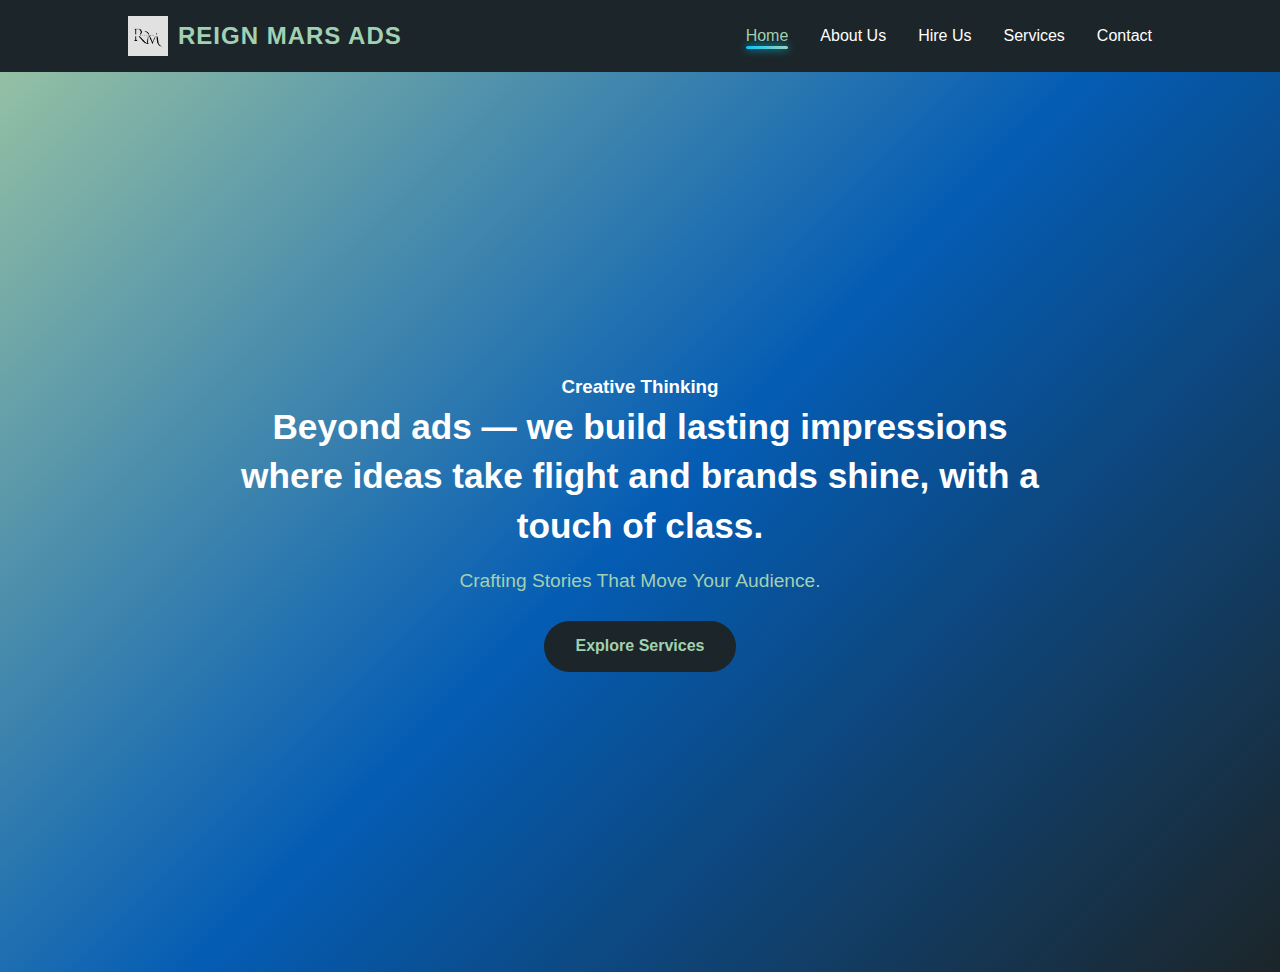
<file: index.html>
<!DOCTYPE html>
<html lang="en">
<head>
  <meta charset="UTF-8">
  <meta name="viewport" content="width=device-width, initial-scale=1.0">
  <title>REIGN MARS ADS</title>
  <link rel="stylesheet" href="index.css">
</head>
<body>
  <!-- Navbar -->
  <header>
    <nav class="navbar">
      <div class="logo-container">
        <img src="REIGN MARS ADS.png" alt="Company Logo" class="logo-img">
        <span class="logo-text">REIGN MARS ADS</span>
      </div>
      <ul class="nav-links">
        <li><a href="#" class="active">Home</a></li>
        <li><a href="../about us/about.html">About Us</a></li>
        <li><a href="../hire us/hire.html">Hire Us</a></li>
        <li><a href="../services/services.html">Services</a></li>
        <li><a href="../contact us/contactus.html">Contact</a></li>
      </ul>
    </nav>
  </header>

  <!-- Hero Section -->
  <section id="home" class="hero">
    <div class="hero-content">
      <h3 class="subtitle">Creative Thinking</h3>
      <h1>Beyond ads — we build lasting impressions <br>
          where ideas take flight and brands shine, with a touch of class.</h1>
      <p>Crafting Stories That Move Your Audience.</p>
      <a href="../services/services.html" class="btn">Explore Services</a>
    </div>
  </section>
</body>
</html>
</file>
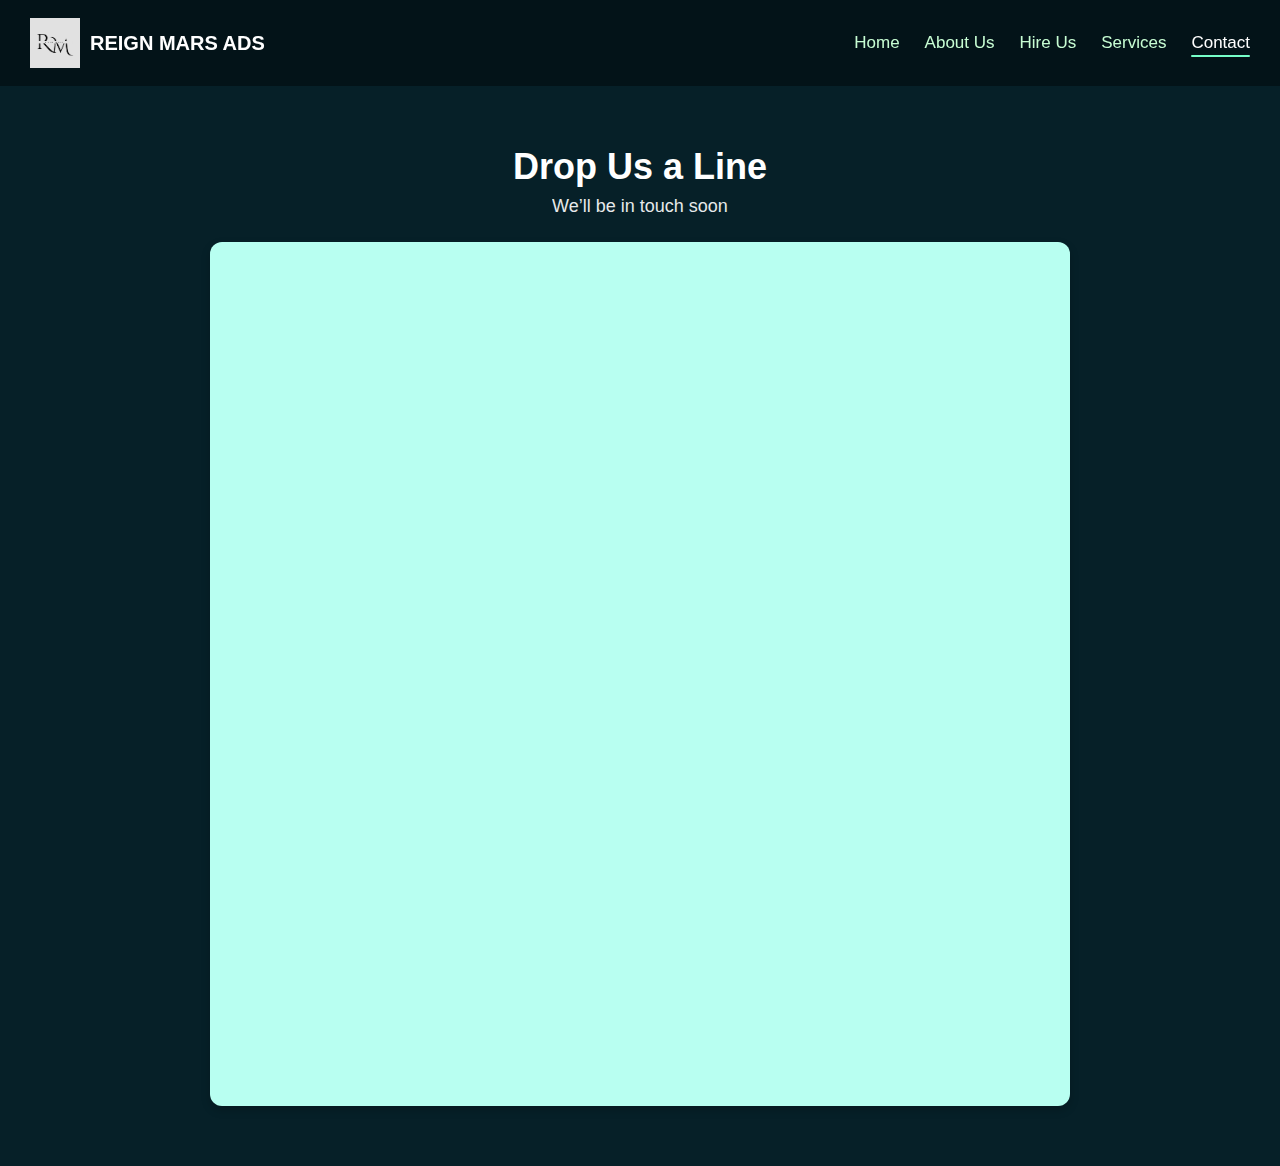
<file: contactus.html>
<!DOCTYPE html>
<html lang="en">
<head>
  <meta charset="UTF-8">
  <meta name="viewport" content="width=device-width, initial-scale=1.0">
  <title>Contact Us - Company</title>
  <link rel="stylesheet" href="contactus.css">
</head>
<body>
    <header><nav class="navbar">
      <div class="logo-container">
        <img src="REIGN MARS ADS.png" alt="Company Logo" class="logo-img">
        <span class="logo-text">REIGN MARS ADS</span>
      </div>
      <ul class="nav-links">
        <li><a href="../home/home.html">Home</a></li>
        <li><a href="../about us/about.html">About Us</a></li>
        <li><a href="../hire us/hire.html">Hire Us</a></li>
        <li><a href="../services/services.html">Services</a></li>
        <li><a href="#"class="active">Contact</a></li>
      </ul>
    </nav></header>
  <div class="contact-form-container">
    <h1>Drop Us a Line</h1>
    <p>We’ll be in touch soon</p>
    <div class="form-wrapper">
      <iframe src="https://docs.google.com/forms/d/e/1FAIpQLSfd3MXNhLouWUCPxMOB6KIZLy7jaONnTb6uHD4TbwpFWFQH3Q/viewform?usp=sharing&ouid=115189873283898261241" 
              width="100%" 
              height="800" 
              frameborder="0" 
              marginheight="0" 
              marginwidth="0">
        Loading…
      </iframe>
    </div>
  </div>
</body>
</html>
</file>
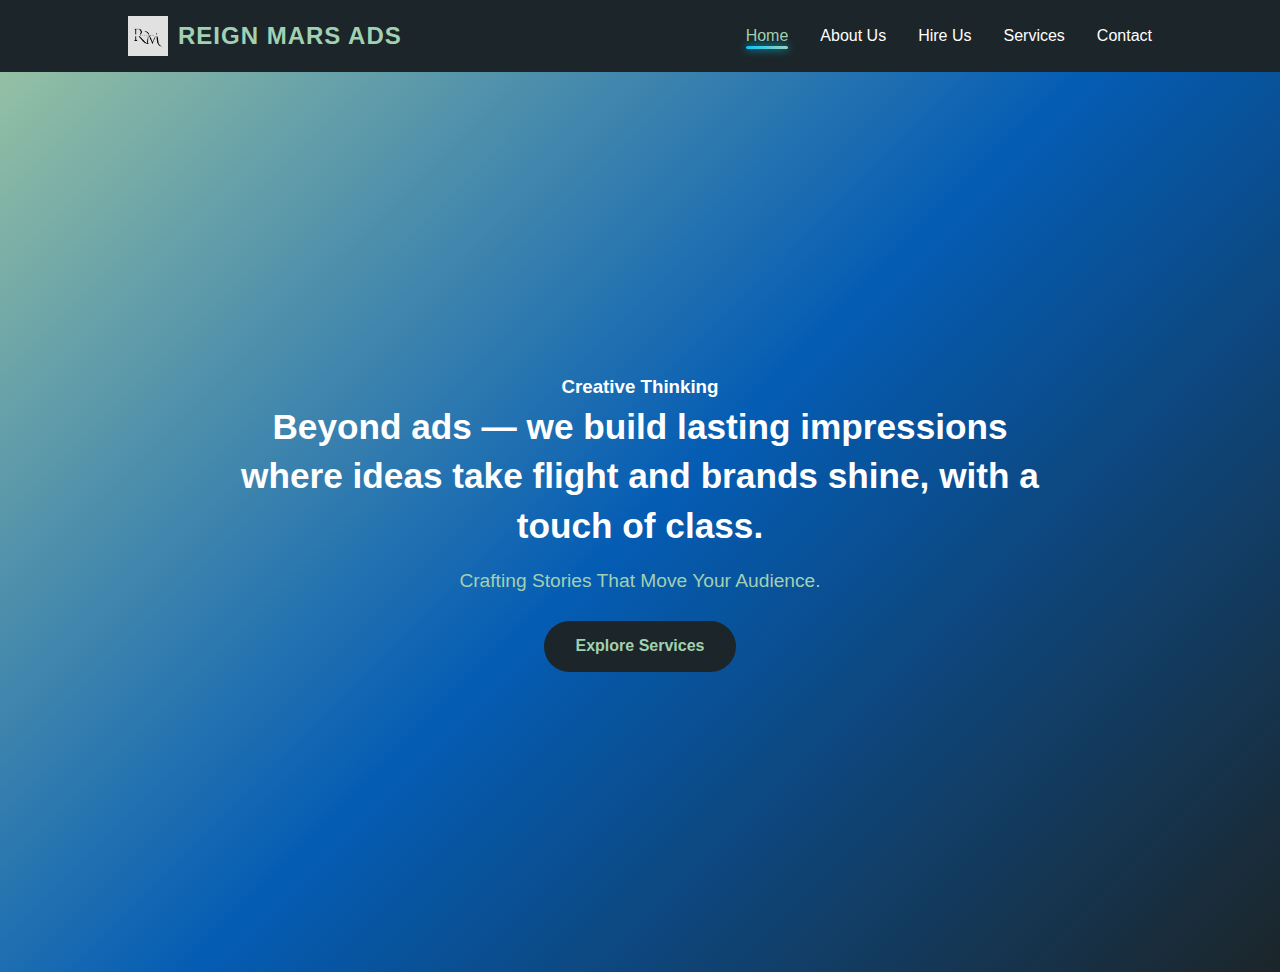
<file: home.html>
<!DOCTYPE html>
<html lang="en">
<head>
  <meta charset="UTF-8">
  <meta name="viewport" content="width=device-width, initial-scale=1.0">
  <title>REIGN MARS ADS</title>
  <link rel="stylesheet" href="home.css">
</head>
<body>
  <!-- Navbar -->
  <header>
    <nav class="navbar">
      <div class="logo-container">
        <img src="REIGN MARS ADS.png" alt="Company Logo" class="logo-img">
        <span class="logo-text">REIGN MARS ADS</span>
      </div>
      <ul class="nav-links">
        <li><a href="#" class="active">Home</a></li>
        <li><a href="../about us/about.html">About Us</a></li>
        <li><a href="../hire us/hire.html">Hire Us</a></li>
        <li><a href="../services/services.html">Services</a></li>
        <li><a href="../contact us/contactus.html">Contact</a></li>
      </ul>
    </nav>
  </header>

  <!-- Hero Section -->
  <section id="home" class="hero">
    <div class="hero-content">
      <h3 class="subtitle">Creative Thinking</h3>
      <h1>Beyond ads — we build lasting impressions <br>
          where ideas take flight and brands shine, with a touch of class.</h1>
      <p>Crafting Stories That Move Your Audience.</p>
      <a href="../services/services.html" class="btn">Explore Services</a>
    </div>
  </section>
</body>
</html>
</file>
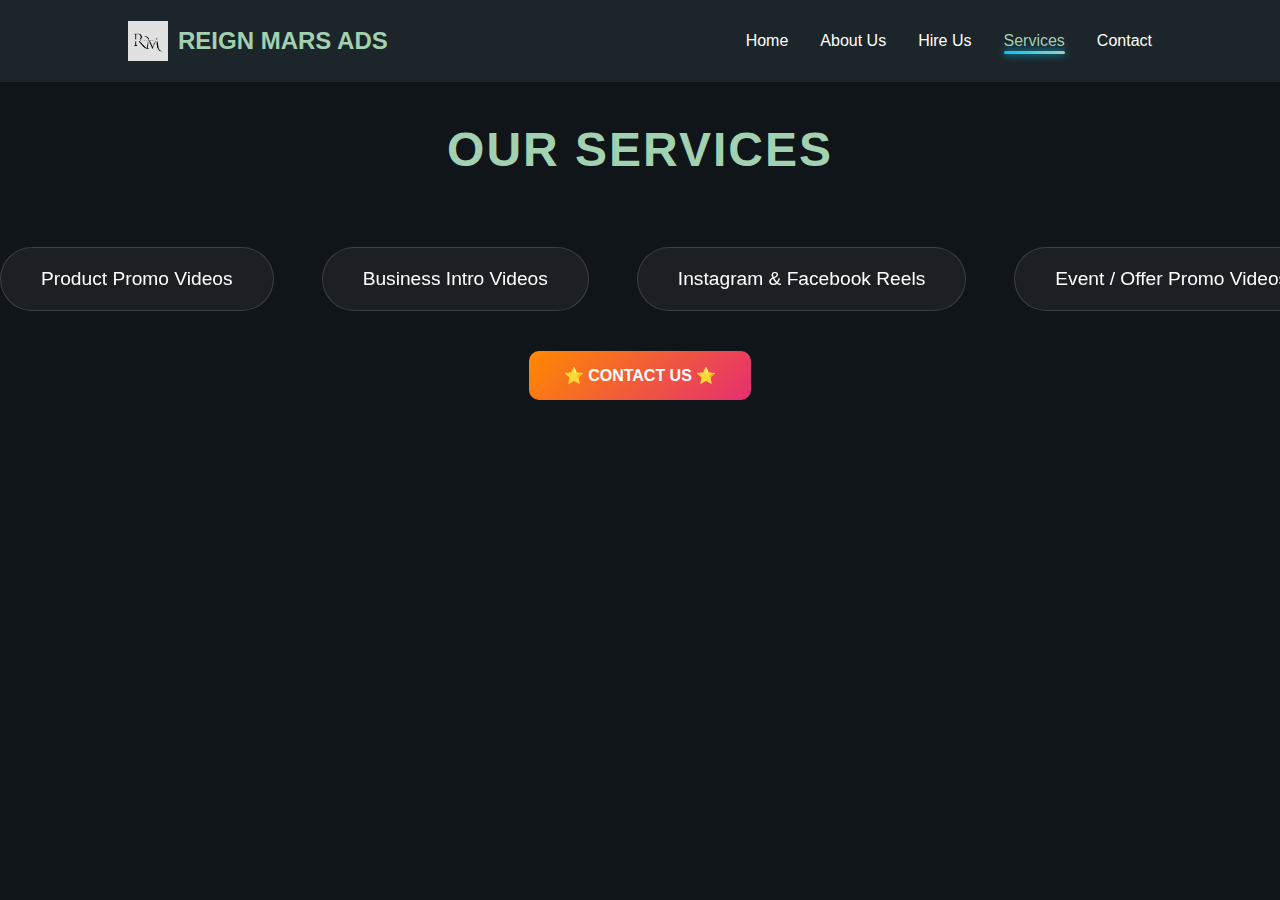
<file: services.html>
<!DOCTYPE html>
<html lang="en">
<head>
    <meta charset="UTF-8">
    <meta name="viewport" content="width=device-width, initial-scale=1.0">
    <title>Reign Mars Ads - Services</title>
    <link rel="stylesheet" href="services.css">
</head>
<body>

<!-- ================= NAVBAR ================= -->
<nav class="navbar">
    <div class="logo-container">
        <img src="REIGN MARS ADS.png" class="logo-img" alt="logo">
        <span class="logo-text">REIGN MARS ADS</span>
    </div>

    <ul class="nav-links">
        <li><a href="../home/index.html">Home</a></li>
        <li><a href="../about us/about.html">About Us</a></li>
        <li><a href="../hire us/hire.html">Hire Us</a></li>
        <li><a class="active" href="services.html">Services</a></li>
        <li><a href="../contact us/contactus.html">Contact</a></li>
    </ul>
</nav>

<!-- ================= SERVICES SECTION ================= -->
<section class="services-section">
    <h1 class="services-title">OUR SERVICES</h1>

    <div class="infinity-loop">

        <div class="loop-track">
            <div class="service-item">Product Promo Videos</div>
            <div class="service-item">Business Intro Videos</div>
            <div class="service-item">Instagram & Facebook Reels</div>
            <div class="service-item">Event / Offer Promo Videos</div>
            <div class="service-item">Logo Animation & Branding Videos</div>

            <!-- Duplicate for seamless loop -->
            <div class="service-item">Product Promo Videos</div>
            <div class="service-item">Business Intro Videos</div>
            <div class="service-item">Instagram & Facebook Reels</div>
            <div class="service-item">Event / Offer Promo Videos</div>
            <div class="service-item">Logo Animation & Branding Videos</div>
        </div>
<div class="contact-btn-container">
  <a href="../contact us/contactus.html" class="contact-btn">
    ⭐ CONTACT US ⭐
  </a>
</div>
    </div>

</section>

</body>
</html>
</file>
<file: index.css>
/* Global */
* {
  margin: 0;
  padding: 0;
  box-sizing: border-box;
  font-family: 'Poppins', sans-serif;
}
body {
  background: #1C2529;
  color: #fff;
  line-height: 1.6;
}

/* Navbar */
.navbar {
  display: flex;
  justify-content: space-between;
  align-items: center;
  padding: 1rem 10%;
  background: #1C2529;
  position: sticky;
  top: 0;
  z-index: 1000;
}
.logo-container {
  display: flex;
  align-items: center;
  gap: 10px;
}
.logo-img {
  height: 40px;
  width: 40px;
  object-fit: contain;
}
.logo-text {
  font-size: 1.5rem;
  font-weight: bold;
  color: #A1D1B1;
  letter-spacing: 1px;
}
.nav-links {
  list-style: none;
  display: flex;
  gap: 2rem;
}
.nav-links a {
  color: #fff;
  text-decoration: none;
  position: relative;
  transition: 0.3s;
  padding-bottom: 5px;
}
.nav-links a:hover,
.nav-links a.active {
  color: #A1D1B1;
}
/* Aura glow underline */
.nav-links a::after {
  content: '';
  position: absolute;
  left: 0;
  bottom: 0;
  width: 0%;
  height: 3px;
  background: linear-gradient(90deg, #00c6ff, #A1D1B1);
  box-shadow: 0 0 8px #00c6ff;
  transition: width 0.3s ease-in-out;
  border-radius: 5px;
}
.nav-links a:hover::after,
.nav-links a.active::after {
  width: 100%;
}

/* Hero Section */
.hero {
  height: 100vh;
  background: linear-gradient(135deg, rgba(161,209,177,0.9), rgba(0,102,204,0.85), rgba(28,37,41,0.95)),
              url('https://images.unsplash.com/photo-1504384308090-c894fdcc538d?auto=format&fit=crop&w=1600&q=80') no-repeat center/cover;
  display: flex;
  justify-content: center;
  align-items: center;
  text-align: center;
  padding: 2rem;
}
.hero h4.subtitle {
  font-style: italic;
  color: #fff;
  margin-bottom: 1rem;
}
.hero h1 {
  font-size: 2.2rem;
  margin-bottom: 1rem;
  max-width: 900px;
  margin-left: auto;
  margin-right: auto;
  line-height: 1.4;
}
.hero p {
  font-size: 1.2rem;
  margin-bottom: 1.5rem;
  color: #A1D1B1;
}
.hero .btn {
  display: inline-block;
  padding: 0.8rem 2rem;
  background: #1C2529;
  color: #A1D1B1;
  border-radius: 30px;
  text-decoration: none;
  font-weight: bold;
  transition: 0.3s;
}
.hero .btn:hover {
  background: #A1D1B1;
  color: #1C2529;
}
</file>
<file: home.css>
/* Global */
* {
  margin: 0;
  padding: 0;
  box-sizing: border-box;
  font-family: 'Poppins', sans-serif;
}
body {
  background: #1C2529;
  color: #fff;
  line-height: 1.6;
}

/* Navbar */
.navbar {
  display: flex;
  justify-content: space-between;
  align-items: center;
  padding: 1rem 10%;
  background: #1C2529;
  position: sticky;
  top: 0;
  z-index: 1000;
}
.logo-container {
  display: flex;
  align-items: center;
  gap: 10px;
}
.logo-img {
  height: 40px;
  width: 40px;
  object-fit: contain;
}
.logo-text {
  font-size: 1.5rem;
  font-weight: bold;
  color: #A1D1B1;
  letter-spacing: 1px;
}
.nav-links {
  list-style: none;
  display: flex;
  gap: 2rem;
}
.nav-links a {
  color: #fff;
  text-decoration: none;
  position: relative;
  transition: 0.3s;
  padding-bottom: 5px;
}
.nav-links a:hover,
.nav-links a.active {
  color: #A1D1B1;
}
/* Aura glow underline */
.nav-links a::after {
  content: '';
  position: absolute;
  left: 0;
  bottom: 0;
  width: 0%;
  height: 3px;
  background: linear-gradient(90deg, #00c6ff, #A1D1B1);
  box-shadow: 0 0 8px #00c6ff;
  transition: width 0.3s ease-in-out;
  border-radius: 5px;
}
.nav-links a:hover::after,
.nav-links a.active::after {
  width: 100%;
}

/* Hero Section */
.hero {
  height: 100vh;
  background: linear-gradient(135deg, rgba(161,209,177,0.9), rgba(0,102,204,0.85), rgba(28,37,41,0.95)),
              url('https://images.unsplash.com/photo-1504384308090-c894fdcc538d?auto=format&fit=crop&w=1600&q=80') no-repeat center/cover;
  display: flex;
  justify-content: center;
  align-items: center;
  text-align: center;
  padding: 2rem;
}
.hero h4.subtitle {
  font-style: italic;
  color: #fff;
  margin-bottom: 1rem;
}
.hero h1 {
  font-size: 2.2rem;
  margin-bottom: 1rem;
  max-width: 900px;
  margin-left: auto;
  margin-right: auto;
  line-height: 1.4;
}
.hero p {
  font-size: 1.2rem;
  margin-bottom: 1.5rem;
  color: #A1D1B1;
}
.hero .btn {
  display: inline-block;
  padding: 0.8rem 2rem;
  background: #1C2529;
  color: #A1D1B1;
  border-radius: 30px;
  text-decoration: none;
  font-weight: bold;
  transition: 0.3s;
}
.hero .btn:hover {
  background: #A1D1B1;
  color: #1C2529;
}
</file>
<file: services.css>
/* ========== GLOBAL ========== */
body {
  margin: 0;
  background: #10151a;
  font-family: 'Poppins', sans-serif;
  color: white;
  overflow-x: hidden;
}

/* ========== NAVBAR ========== */
.navbar {
  display: flex;
  justify-content: space-between;
  align-items: center;
  padding: 1rem 10%;
  background: #1C2529;
  position: sticky;
  top: 0;
  z-index: 1000;
}

.logo-container {
  display: flex;
  align-items: center;
  gap: 10px;
}

.logo-img {
  height: 40px;
  width: 40px;
}

.logo-text {
  font-size: 1.5rem;
  font-weight: bold;
  color: #A1D1B1;
}

.nav-links {
  list-style: none;
  display: flex;
  gap: 2rem;
}

.nav-links a {
  color: #fff;
  text-decoration: none;
  position: relative;
  padding-bottom: 5px;
  transition: 0.3s;
}

.nav-links a:hover,
.nav-links a.active {
  color: #A1D1B1;
}

.nav-links a::after {
  content: '';
  position: absolute;
  left: 0;
  bottom: 0;
  height: 3px;
  width: 0%;
  background: linear-gradient(90deg, #00c6ff, #A1D1B1);
  box-shadow: 0 0 8px #00c6ff;
  transition: width 0.3s;
  border-radius: 4px;
}

.nav-links a:hover::after,
.nav-links a.active::after {
  width: 100%;
}

/* MOBILE NAV FIX */
@media (max-width: 700px) {
  .nav-links {
    gap: 1rem;
  }
  .nav-links a {
    font-size: 0.8rem;
  }
}

/* ========== SERVICES SECTION ========== */
.services-title {
  text-align: center;
  margin-top: 40px;
  font-size: clamp(1.8rem, 4vw, 3rem);
  color: #A1D1B1;
  letter-spacing: 2px;
}

.infinity-loop {
  overflow: hidden;
  padding: 30px 0;
  margin-top: 40px;
  white-space: nowrap;
}

.loop-track {
  display: inline-flex;
  gap: clamp(1.5rem, 4vw, 3rem);
  animation: slideLoop 22s linear infinite;
}

@keyframes slideLoop {
  0% { transform: translateX(0); }
  100% { transform: translateX(-50%); }
}

/* SERVICE ITEMS */
.service-item {
  padding: clamp(10px, 2vw, 20px) clamp(20px, 4vw, 40px);
  font-size: clamp(0.9rem, 2vw, 1.2rem);
  border-radius: 40px;
  background: rgba(255, 255, 255, 0.05);
  border: 1px solid rgba(255, 255, 255, 0.14);
  backdrop-filter: blur(8px);
  cursor: default;
  transition: 0.3s;
  position: relative;
  color: #fff;
}

/* Glow effect */
.service-item::before {
  content: "";
  position: absolute;
  inset: -5px;
  border-radius: 50px;
  background: linear-gradient(90deg, #00c6ff, #A1D1B1);
  filter: blur(12px);
  opacity: 0;
  transition: 0.3s;
  z-index: -1;
}

.service-item:hover {
  transform: scale(1.1);
}

.service-item:hover::before {
  opacity: 1;
}
.contact-btn-container {
  display: flex;
  justify-content: center;  /* centers horizontally */
  margin-top: 40px;         /* spacing from services */
}

.contact-btn {
  padding: 15px 35px;
  background: linear-gradient(135deg, #ff8a00, #e52e71);
  color: #fff;
  font-weight: 600;
  font-size: 1rem;
  border-radius: 10px;
  text-decoration: none;
  transition: transform 0.3s ease, box-shadow 0.3s ease;
}

.contact-btn:hover {
  transform: scale(1.05);
  box-shadow: 0 15px 30px rgba(0,0,0,0.3);
}


/* ========= RESPONSIVE ========= */

@media (max-width: 600px) {
  .service-item {
    padding: 10px 20px;
    font-size: 0.8rem;
  }
}
</file>
<file: contactus.css>
/* Reset */
* {
  margin: 0;
  padding: 0;
  box-sizing: border-box;
}

/* Body */
body {
  font-family: Arial, sans-serif;
  background-color: #062028;
  color: #fff;
  overflow-x: hidden;
}

/* NAVBAR */
.navbar {
  display: flex;
  justify-content: space-between;
  align-items: center;
  padding: 18px 30px;
  background: rgba(0, 0, 0, 0.4);
  backdrop-filter: blur(6px);
}

.logo-container {
  display: flex;
  align-items: center;
}

.logo-img {
  width: 50px;
  margin-right: 10px;
}

.logo-text {
  font-size: 20px;
  font-weight: bold;
  line-height: 1.2;
}

.nav-links {
  list-style: none;
  display: flex;
  gap: 25px;
}

.nav-links li a {
  color: #c7fdd3;
  text-decoration: none;
  font-size: 17px;
  transition: 0.3s;
  position: relative;
}

.nav-links li a.active,
.nav-links li a:hover {
  color: #fff;
}

.nav-links li a.active::after,
.nav-links li a:hover::after {
  content: "";
  position: absolute;
  width: 100%;
  height: 2px;
  background: #76ffc9;
  bottom: -5px;
  left: 0;
  border-radius: 4px;
}

/* CONTACT FORM SECTION */
.contact-form-container {
  text-align: center;
  margin: 40px auto;
  width: 100%;
  max-width: 900px;
  padding: 20px;
}

.contact-form-container h1 {
  font-size: 36px;
  margin-bottom: 8px;
}

.contact-form-container p {
  font-size: 18px;
  margin-bottom: 25px;
  opacity: 0.9;
}

/* FORM WRAPPER */
.form-wrapper {
  width: 100%;
  background: #b8fff1;
  padding: 20px;
  border-radius: 12px;
  box-shadow: 0px 4px 10px rgba(0,0,0,0.2);
}

.form-wrapper iframe {
  width: 100%;
  height: 820px;
  border-radius: 10px;
  border: none;
}

/* MOBILE RESPONSIVE */
@media (max-width: 768px) {
  .navbar {
    flex-direction: column;
    gap: 15px;
  }

  .nav-links {
    flex-wrap: wrap;
    justify-content: center;
    gap: 15px;
  }

  .logo-text {
    font-size: 18px;
  }

  .contact-form-container h1 {
    font-size: 28px;
  }

  .form-wrapper {
    padding: 10px;
  }

  .form-wrapper iframe {
    height: 900px;
  }
}
</file>
